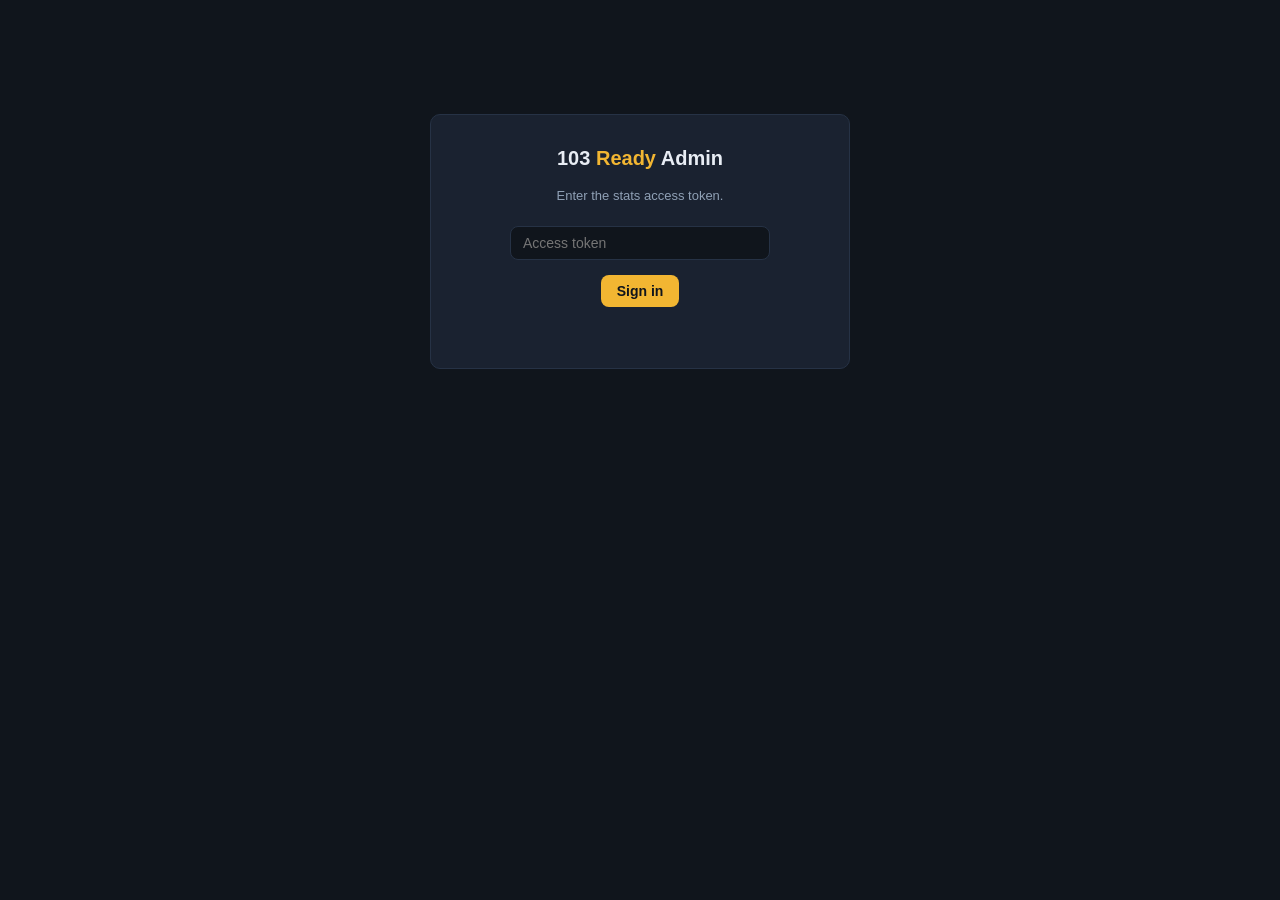
<file: public/admin.html>
<!DOCTYPE html>
<html lang="en">
<head>
<meta charset="utf-8">
<meta name="viewport" content="width=device-width, initial-scale=1">
<meta name="robots" content="noindex, nofollow">
<title>103 Ready: Admin Stats</title>
<style>
  :root {
    --bg: #10151c; --panel: #1a2230; --text: #e8edf4; --dim: #8fa0b5;
    --accent: #f2b632; --good: #4caf7d; --bar: #2c3a50; --line: #263245;
  }
  * { box-sizing: border-box; }
  body {
    margin: 0; padding: 24px; background: var(--bg); color: var(--text);
    font: 15px/1.5 -apple-system, BlinkMacSystemFont, "Segoe UI", Roboto, sans-serif;
  }
  h1 { font-size: 20px; margin: 0 0 4px; }
  h1 span { color: var(--accent); }
  .sub { color: var(--dim); font-size: 13px; margin-bottom: 20px; }
  .panel {
    background: var(--panel); border: 1px solid var(--line);
    border-radius: 10px; padding: 18px 20px; margin-bottom: 20px;
  }
  table { width: 100%; border-collapse: collapse; }
  th, td { text-align: left; padding: 8px 10px; border-bottom: 1px solid var(--line); }
  th { color: var(--dim); font-weight: 600; font-size: 12px; text-transform: uppercase; letter-spacing: .05em; }
  td.num, th.num { text-align: right; font-variant-numeric: tabular-nums; }
  tr:last-child td { border-bottom: none; }
  .rate-wrap { display: flex; align-items: center; gap: 8px; min-width: 140px; }
  .rate-bar { flex: 1; height: 8px; background: var(--bar); border-radius: 4px; overflow: hidden; }
  .rate-fill { height: 100%; background: var(--good); border-radius: 4px; }
  .rate-num { width: 42px; text-align: right; font-variant-numeric: tabular-nums; color: var(--dim); font-size: 13px; }
  .totals { display: flex; gap: 16px; flex-wrap: wrap; margin-bottom: 20px; }
  .kpi { background: var(--panel); border: 1px solid var(--line); border-radius: 10px; padding: 14px 20px; min-width: 140px; }
  .kpi .n { font-size: 26px; font-weight: 700; }
  .kpi .l { color: var(--dim); font-size: 12px; text-transform: uppercase; letter-spacing: .05em; }
  .ending-name { color: var(--dim); }
  button {
    background: var(--accent); color: #10151c; border: none; border-radius: 8px;
    padding: 8px 16px; font-weight: 600; cursor: pointer; font-size: 14px;
  }
  button.ghost { background: transparent; color: var(--dim); border: 1px solid var(--line); }
  input[type=password] {
    background: var(--bg); border: 1px solid var(--line); border-radius: 8px;
    color: var(--text); padding: 8px 12px; font-size: 14px; width: 260px;
  }
  #login { max-width: 420px; margin: 10vh auto; text-align: center; }
  #login .panel { padding: 28px; }
  .err { color: #e06c6c; font-size: 13px; margin-top: 10px; min-height: 18px; }
  .toolbar { display: flex; justify-content: space-between; align-items: center; margin-bottom: 16px; gap: 10px; flex-wrap: wrap; }
  .stamp { color: var(--dim); font-size: 12px; }
  @media (max-width: 640px) { body { padding: 12px; } th, td { padding: 6px; font-size: 13px; } }
</style>
</head>
<body>

<div id="login" hidden>
  <div class="panel">
    <h1>103 <span>Ready</span> Admin</h1>
    <p class="sub">Enter the stats access token.</p>
    <input id="tok" type="password" placeholder="Access token" autocomplete="current-password">
    <p><button onclick="saveToken()">Sign in</button></p>
    <div class="err" id="loginErr"></div>
  </div>
</div>

<div id="dash" hidden>
  <div class="toolbar">
    <div>
      <h1>103 <span>Ready</span> Completion Stats</h1>
      <div class="sub" id="stamp"></div>
    </div>
    <div>
      <button onclick="load()">Refresh</button>
      <button class="ghost" onclick="signOut()">Sign out</button>
    </div>
  </div>

  <div class="totals" id="kpis"></div>

  <div class="panel">
    <h2 style="font-size:15px;margin:0 0 10px;">Scenarios</h2>
    <table id="scTable">
      <thead><tr>
        <th>Scenario</th><th class="num">Starts</th><th class="num">Ending events</th>
        <th class="num">Unique completers</th><th>Completion rate</th>
      </tr></thead>
      <tbody></tbody>
    </table>
  </div>

  <div class="panel">
    <h2 style="font-size:15px;margin:0 0 10px;">Endings reached</h2>
    <table id="endTable">
      <thead><tr><th>Scenario</th><th>Ending</th><th class="num">Count</th></tr></thead>
      <tbody></tbody>
    </table>
  </div>

  <div class="panel" id="wingsPanel">
    <h2 style="font-size:15px;margin:0 0 6px;">WINGS submissions</h2>
    <p class="sub" id="wingsNote" style="margin:0 0 10px">Learners who passed a knowledge check and submitted a code. Validate each on FAASafety.gov, then mark it here.</p>
    <table id="wingsTable">
      <thead><tr><th>Submitted</th><th>Scenario</th><th>Email</th><th>Code</th><th class="num">Score</th><th>Status</th></tr></thead>
      <tbody></tbody>
    </table>
  </div>

  <div id="migrationNote" class="panel" hidden>
    <h2 style="font-size:15px;margin:0 0 6px;">Visitor, attribution, and path data not enabled yet</h2>
    <p class="sub" style="margin:0">The database has not had db/migrations/001_visitor_attribution_path.sql applied. Until it is, the site records only starts and endings. Paste that file into the D1 console for r103-tracking and refresh.</p>
  </div>

  <div id="migrated" hidden>
    <div class="panel">
      <h2 style="font-size:15px;margin:0 0 10px;">Visitors by scenario</h2>
      <table id="visTable">
        <thead><tr><th>Scenario</th><th class="num">Unique visitors</th><th class="num">Visitors who finished</th></tr></thead>
        <tbody></tbody>
      </table>
    </div>

    <div class="panel">
      <h2 style="font-size:15px;margin:0 0 10px;">Where first visits came from</h2>
      <table id="attrTable">
        <thead><tr><th>Referrer</th><th>utm_source</th><th>utm_medium</th><th>utm_campaign</th><th class="num">Visitors</th></tr></thead>
        <tbody></tbody>
      </table>
    </div>

    <div class="panel">
      <h2 style="font-size:15px;margin:0 0 10px;">Where abandoned sessions stopped</h2>
      <p class="sub">Last passage displayed in sessions that started but never reached an ending. High counts on a passage mean people leave there.</p>
      <table id="abTable">
        <thead><tr><th>Scenario</th><th>Passage</th><th class="num">Sessions</th></tr></thead>
        <tbody></tbody>
      </table>
    </div>

    <div class="panel">
      <h2 style="font-size:15px;margin:0 0 10px;">Scenario versions</h2>
      <table id="verTable">
        <thead><tr><th>Scenario</th><th>Version</th><th class="num">Starts</th><th class="num">Unique completers</th></tr></thead>
        <tbody></tbody>
      </table>
    </div>
  </div>
</div>

<script>
(function () {
  "use strict";
  var KEY = "r103_admin_token";

  window.saveToken = function () {
    var t = document.getElementById("tok").value.trim();
    if (!t) { return; }
    try { localStorage.setItem(KEY, t); } catch (e) {}
    load();
  };

  window.signOut = function () {
    try { localStorage.removeItem(KEY); } catch (e) {}
    show("login");
  };

  function show(which) {
    document.getElementById("login").hidden = which !== "login";
    document.getElementById("dash").hidden = which !== "dash";
  }

  function esc(s) {
    return String(s).replace(/[&<>"']/g, function (c) {
      return { "&": "&amp;", "<": "&lt;", ">": "&gt;", '"': "&quot;", "'": "&#39;" }[c];
    });
  }

  window.load = function () {
    var token = null;
    try { token = localStorage.getItem(KEY); } catch (e) {}
    if (!token) { show("login"); return; }

    fetch("/api/stats", { headers: { "Authorization": "Bearer " + token } })
      .then(function (r) {
        if (r.status === 401) { throw new Error("unauthorized"); }
        if (!r.ok) { throw new Error("fetch failed (" + r.status + ")"); }
        return r.json();
      })
      .then(render)
      .catch(function (e) {
        if (e.message === "unauthorized") {
          try { localStorage.removeItem(KEY); } catch (x) {}
          show("login");
          document.getElementById("loginErr").textContent = "Token rejected. Try again.";
        } else {
          show("login");
          document.getElementById("loginErr").textContent = "Error: " + e.message;
        }
      });
  };

  function render(data) {
    show("dash");
    document.getElementById("stamp").textContent =
      "Generated " + new Date(data.generated).toLocaleString();

    var totStarts = 0, totEndings = 0, totUnique = 0;
    var sc = data.scenarios || [];
    sc.forEach(function (s) {
      totStarts += s.starts || 0;
      totEndings += s.ending_events || 0;
      totUnique += s.unique_completers || 0;
    });

    document.getElementById("kpis").innerHTML =
      kpi(sc.length, "Scenarios with traffic") +
      kpi(totStarts, "Total starts") +
      kpi(totEndings, "Ending events") +
      kpi(totUnique, "Unique completers");

    var rows = sc.slice().sort(function (a, b) { return (b.starts || 0) - (a.starts || 0); })
      .map(function (s) {
        var rate = s.starts ? Math.min(100, Math.round(100 * s.unique_completers / s.starts)) : 0;
        return "<tr><td>" + esc(s.scenario) + "</td>" +
          "<td class=num>" + s.starts + "</td>" +
          "<td class=num>" + s.ending_events + "</td>" +
          "<td class=num>" + s.unique_completers + "</td>" +
          "<td><div class=rate-wrap><div class=rate-bar><div class=rate-fill style=\"width:" +
          rate + "%\"></div></div><div class=rate-num>" + rate + "%</div></div></td></tr>";
      }).join("");
    document.querySelector("#scTable tbody").innerHTML =
      rows || "<tr><td colspan=5 style='color:var(--dim)'>No events yet.</td></tr>";

    var er = (data.endings || []).map(function (e) {
      return "<tr><td>" + esc(e.scenario) + "</td><td class=ending-name>" +
        esc(e.ending) + "</td><td class=num>" + e.n + "</td></tr>";
    }).join("");
    document.querySelector("#endTable tbody").innerHTML =
      er || "<tr><td colspan=3 style='color:var(--dim)'>No endings yet.</td></tr>";

    loadWings();
    document.getElementById("migrationNote").hidden = !!data.migrated;
    document.getElementById("migrated").hidden = !data.migrated;
    if (!data.migrated) { return; }

    var vt = data.visitor_totals || {};
    document.getElementById("kpis").innerHTML +=
      kpi(vt.visitors_total || 0, "Unique visitors") +
      kpi(vt.visitors_two_plus_scenarios || 0, "Played 2+ scenarios") +
      kpi(vt.visitors_returned_another_day || 0, "Came back another day");

    document.querySelector("#visTable tbody").innerHTML = (data.visitors || []).map(function (v) {
      return "<tr><td>" + esc(v.scenario) + "</td><td class=num>" + v.unique_visitors +
        "</td><td class=num>" + v.unique_visitor_completers + "</td></tr>";
    }).join("") || "<tr><td colspan=3 style='color:var(--dim)'>No visitor data yet.</td></tr>";

    document.querySelector("#attrTable tbody").innerHTML = (data.attribution || []).map(function (a) {
      return "<tr><td>" + esc(a.referrer_host) + "</td><td>" + esc(a.utm_source) + "</td><td>" +
        esc(a.utm_medium) + "</td><td>" + esc(a.utm_campaign) + "</td><td class=num>" + a.n + "</td></tr>";
    }).join("") || "<tr><td colspan=5 style='color:var(--dim)'>No first visits recorded yet.</td></tr>";

    document.querySelector("#abTable tbody").innerHTML = (data.abandonment || []).map(function (a) {
      return "<tr><td>" + esc(a.scenario) + "</td><td class=ending-name>" + esc(a.passage) +
        "</td><td class=num>" + a.n + "</td></tr>";
    }).join("") || "<tr><td colspan=3 style='color:var(--dim)'>No abandoned sessions yet.</td></tr>";

    document.querySelector("#verTable tbody").innerHTML = (data.versions || []).map(function (v) {
      return "<tr><td>" + esc(v.scenario) + "</td><td class=ending-name>" + esc(v.version) +
        "</td><td class=num>" + v.starts + "</td><td class=num>" + v.unique_completers + "</td></tr>";
    }).join("");
  }

  function loadWings() {
    var token = null;
    try { token = localStorage.getItem(KEY); } catch (e) {}
    fetch("/api/wings", { headers: { "Authorization": "Bearer " + token } })
      .then(function (r) { return r.ok ? r.json() : { submissions: [] }; })
      .then(function (d) {
        var rows = (d.submissions || []).map(function (s) {
          var status = s.validated_at
            ? "<span style='color:var(--good)'>validated " + esc(s.validated_at.slice(0, 10)) + "</span>"
            : "<button class=ghost data-code=\"" + esc(s.code) + "\">Mark validated</button>";
          return "<tr><td>" + esc((s.submitted_at || "").slice(0, 16)) + "</td><td>" + esc(s.scenario || "?") +
            "</td><td>" + esc(s.email) + "</td><td class=ending-name>" + esc(s.code) + "</td><td class=num>" +
            (s.score == null ? "" : esc(s.score)) + "</td><td>" + status + "</td></tr>";
        }).join("");
        document.querySelector("#wingsTable tbody").innerHTML =
          rows || "<tr><td colspan=6 style='color:var(--dim)'>" +
          (d.migrated === false ? "Migration 002 not applied yet." : "No submissions yet.") + "</td></tr>";
        document.querySelectorAll("#wingsTable button[data-code]").forEach(function (b) {
          b.addEventListener("click", function () {
            b.disabled = true;
            fetch("/api/wings", { method: "POST", headers: { "Content-Type": "application/json", "Authorization": "Bearer " + token },
              body: JSON.stringify({ code: b.getAttribute("data-code"), validated: true }) })
              .then(function () { loadWings(); });
          });
        });
      }).catch(function () {});
  }

  function kpi(n, label) {
    return "<div class=kpi><div class=n>" + n + "</div><div class=l>" + esc(label) + "</div></div>";
  }

  load();
}());
</script>
</body>
</html>
</file>
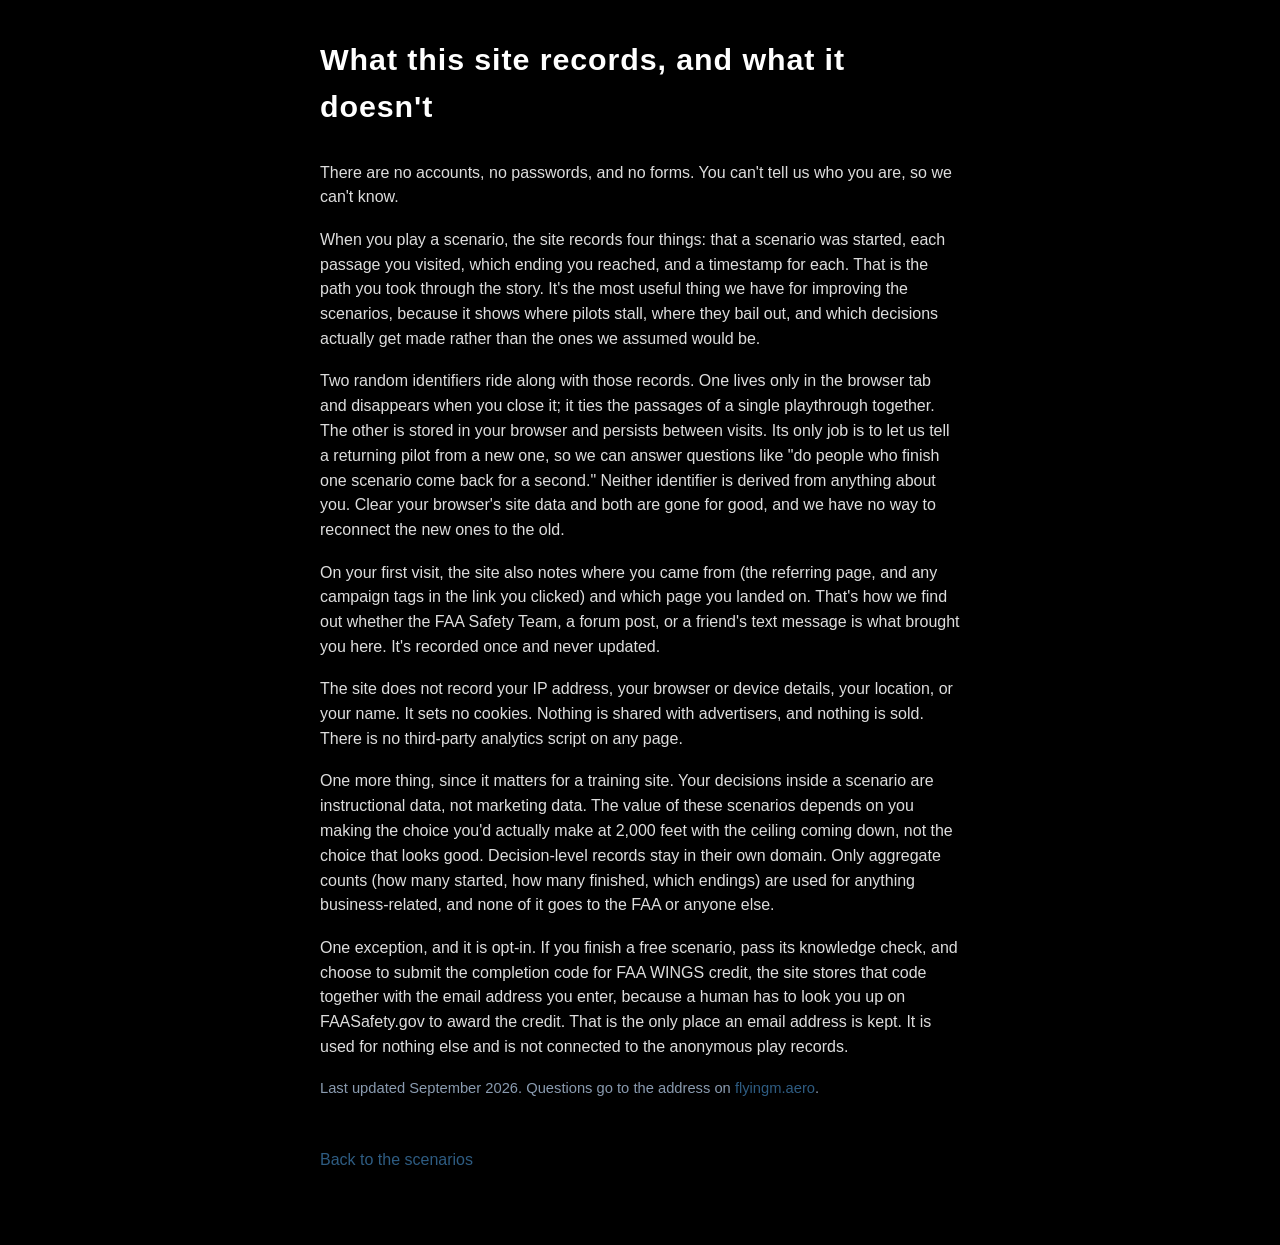
<file: public/privacy.html>
<!DOCTYPE html>
<html lang="en">
<head>
<meta charset="utf-8">
<meta name="viewport" content="width=device-width,initial-scale=1">
<title>103 Ready: What We Record</title>
<meta name="description" content="What 103ready.com records when you play a scenario, and what it does not.">
<style>
  :root { --accent: #1A3C57; --accent-hover: #2E5C82; --text: #ddd; --muted: #8a9bb0; }
  html, body { margin: 0; padding: 0; }
  body {
    background: #000; color: var(--text);
    font-family: -apple-system, BlinkMacSystemFont, "Segoe UI", Arial, sans-serif;
    line-height: 1.55; padding: 4vh 4vw 8vh; box-sizing: border-box;
  }
  .wrap { max-width: 640px; margin: 0 auto; }
  h1 { font-size: clamp(1.4rem, 3vw, 1.9rem); letter-spacing: 0.03em; margin: 0 0 1em; color: #fff; }
  p { margin: 0 0 1.1em; }
  .muted { color: var(--muted); font-size: 0.92rem; }
  a { color: var(--accent-hover); text-decoration: none; }
  a:hover, a:focus { color: #fff; }
  .back { display: inline-block; margin-top: 2em; }
</style>
</head>
<body>
<main class="wrap">
  <h1>What this site records, and what it doesn't</h1>

  <p>There are no accounts, no passwords, and no forms. You can't tell us who you are, so we can't know.</p>

  <p>When you play a scenario, the site records four things: that a scenario was started, each passage you visited, which ending you reached, and a timestamp for each. That is the path you took through the story. It's the most useful thing we have for improving the scenarios, because it shows where pilots stall, where they bail out, and which decisions actually get made rather than the ones we assumed would be.</p>

  <p>Two random identifiers ride along with those records. One lives only in the browser tab and disappears when you close it; it ties the passages of a single playthrough together. The other is stored in your browser and persists between visits. Its only job is to let us tell a returning pilot from a new one, so we can answer questions like "do people who finish one scenario come back for a second." Neither identifier is derived from anything about you. Clear your browser's site data and both are gone for good, and we have no way to reconnect the new ones to the old.</p>

  <p>On your first visit, the site also notes where you came from (the referring page, and any campaign tags in the link you clicked) and which page you landed on. That's how we find out whether the FAA Safety Team, a forum post, or a friend's text message is what brought you here. It's recorded once and never updated.</p>

  <p>The site does not record your IP address, your browser or device details, your location, or your name. It sets no cookies. Nothing is shared with advertisers, and nothing is sold. There is no third-party analytics script on any page.</p>

  <p>One more thing, since it matters for a training site. Your decisions inside a scenario are instructional data, not marketing data. The value of these scenarios depends on you making the choice you'd actually make at 2,000 feet with the ceiling coming down, not the choice that looks good. Decision-level records stay in their own domain. Only aggregate counts (how many started, how many finished, which endings) are used for anything business-related, and none of it goes to the FAA or anyone else.</p>

  <p>One exception, and it is opt-in. If you finish a free scenario, pass its knowledge check, and choose to submit the completion code for FAA WINGS credit, the site stores that code together with the email address you enter, because a human has to look you up on FAASafety.gov to award the credit. That is the only place an email address is kept. It is used for nothing else and is not connected to the anonymous play records.</p>

  <p class="muted">Last updated September 2026. Questions go to the address on <a href="https://flyingm.aero">flyingm.aero</a>.</p>

  <a class="back" href="/">Back to the scenarios</a>
</main>
</body>
</html>
</file>
